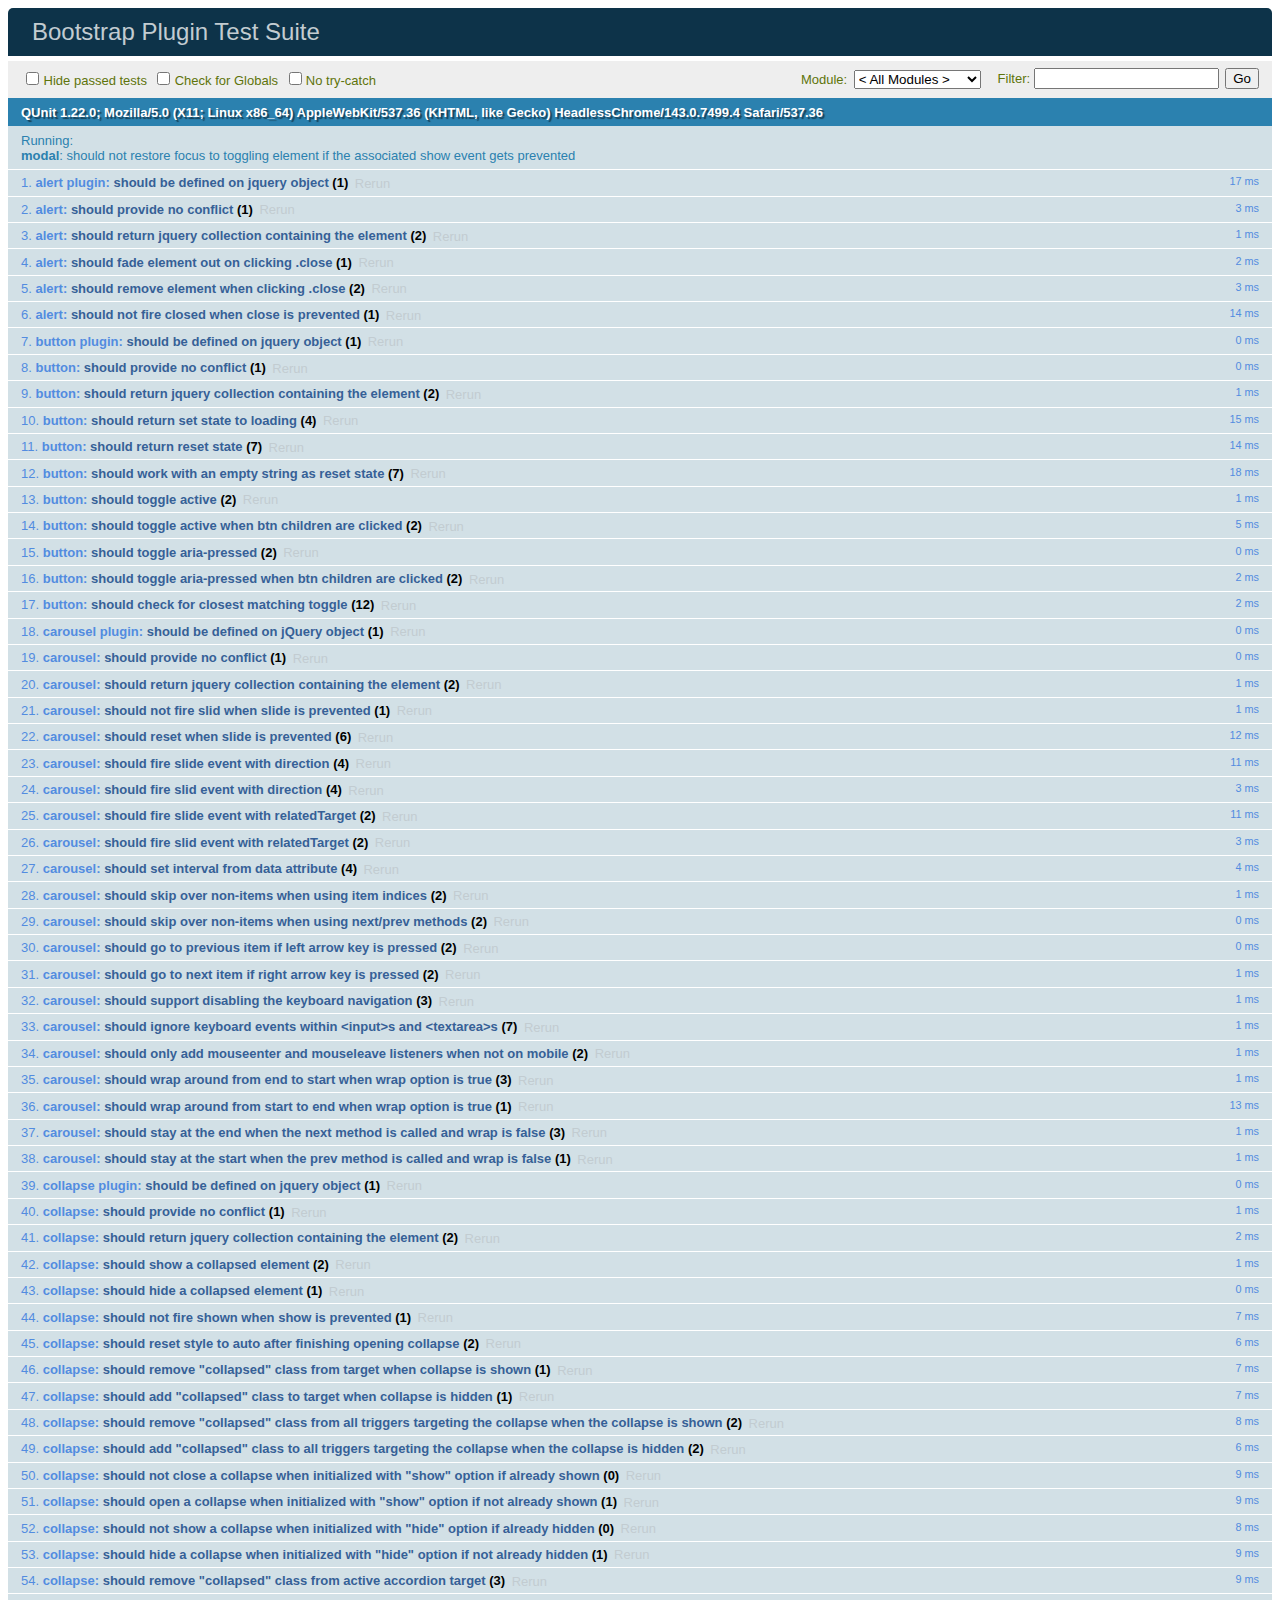
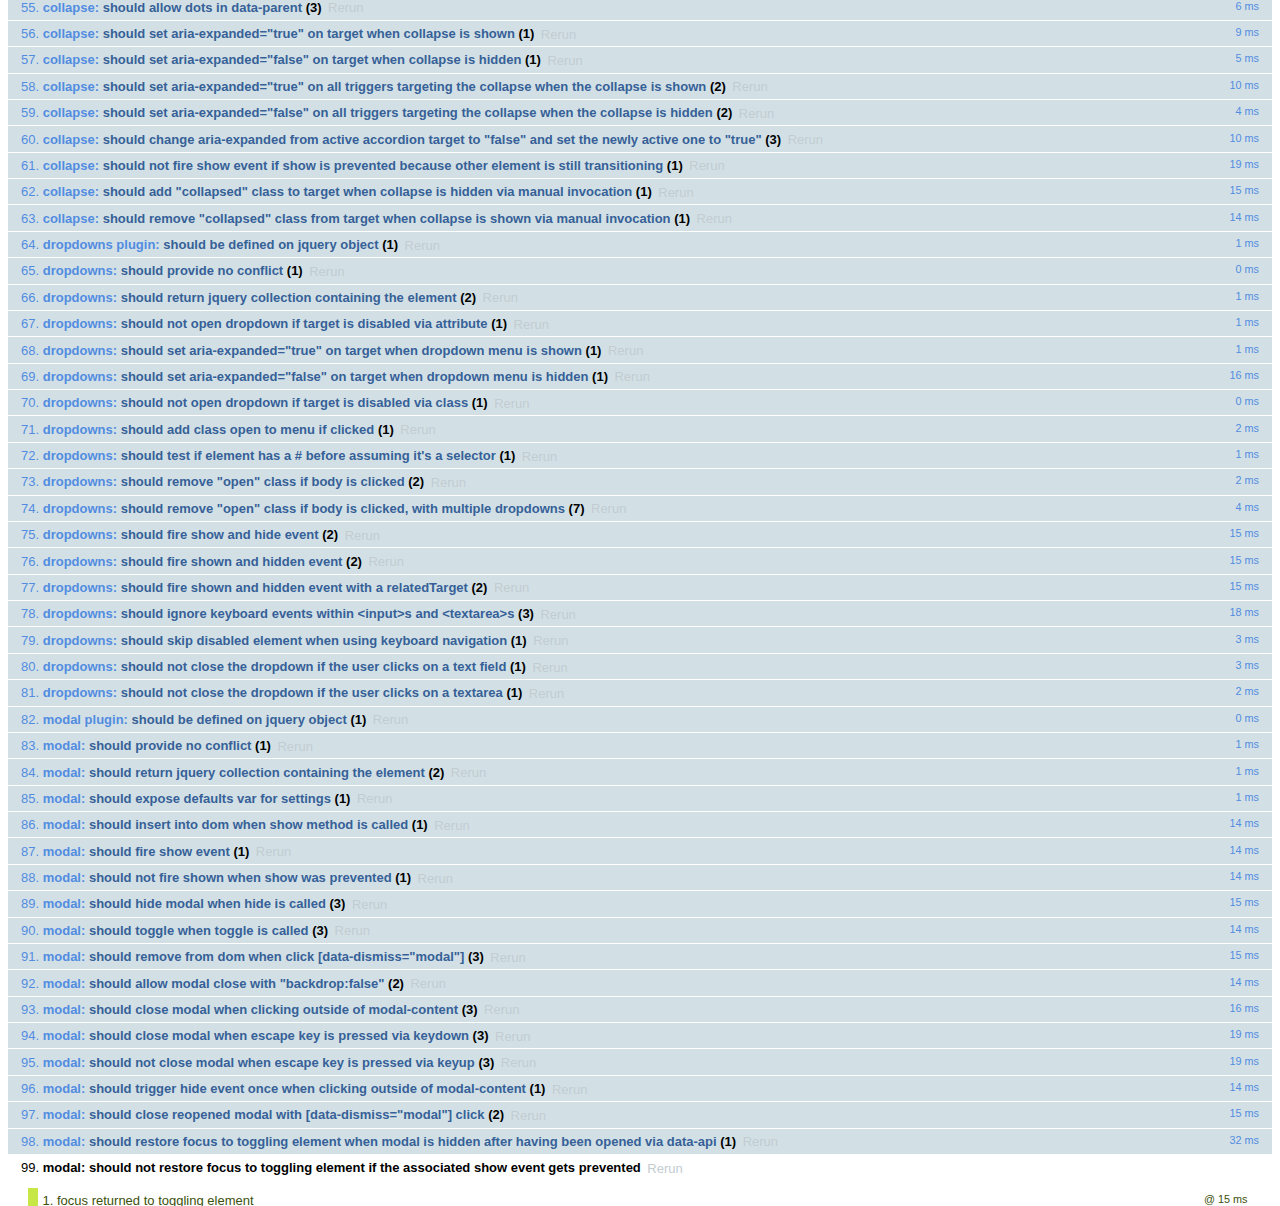
<file: css/js/tests/index.html>
<!DOCTYPE html>
<html>
  <head>
    <meta charset="utf-8">
    <title>Bootstrap Plugin Test Suite</title>
    <meta name="viewport" content="width=device-width, initial-scale=1">

    <!-- jQuery -->
    <script src="vendor/jquery.min.js"></script>
    <script>
      // Disable jQuery event aliases to ensure we don't accidentally use any of them
      (function () {
        var eventAliases = [
          'blur',
          'focus',
          'focusin',
          'focusout',
          'load',
          'resize',
          'scroll',
          'unload',
          'click',
          'dblclick',
          'mousedown',
          'mouseup',
          'mousemove',
          'mouseover',
          'mouseout',
          'mouseenter',
          'mouseleave',
          'change',
          'select',
          'submit',
          'keydown',
          'keypress',
          'keyup',
          'error',
          'contextmenu',
          'hover',
          'bind',
          'unbind',
          'delegate',
          'undelegate'
        ]
        for (var i = 0; i < eventAliases.length; i++) {
          var eventAlias = eventAliases[i]
          $.fn[eventAlias] = function () {
            throw new Error('Using the ".' + eventAlias + '()" method is not allowed, so that Bootstrap can be compatible with custom jQuery builds which exclude the "event aliases" module that defines said method. See https://github.com/twbs/bootstrap/blob/master/CONTRIBUTING.md#js')
          }
        }
      })()
    </script>

    <!-- QUnit -->
    <link rel="stylesheet" href="vendor/qunit.css" media="screen">
    <script src="vendor/qunit.js"></script>
    <script>
      // See https://github.com/axemclion/grunt-saucelabs#test-result-details-with-qunit
      var log = []
      // Require assert.expect in each test
      QUnit.config.requireExpects = true
      QUnit.done(function (testResults) {
        var tests = []
        for (var i = 0, len = log.length; i < len; i++) {
          var details = log[i]
          tests.push({
            name: details.name,
            result: details.result,
            expected: details.expected,
            actual: details.actual,
            source: details.source
          })
        }
        testResults.tests = tests

        window.global_test_results = testResults
      })

      QUnit.testStart(function (testDetails) {
        $(window).scrollTop(0)
        QUnit.log(function (details) {
          if (!details.result) {
            details.name = testDetails.name
            log.push(details)
          }
        })
      })

      // Cleanup
      QUnit.testDone(function () {
        $('#qunit-fixture').empty()
        $('#modal-test, .modal-backdrop').remove()
      })

      // Display fixture on-screen on iOS to avoid false positives
      if (/iPhone|iPad|iPod/.test(navigator.userAgent)) {
        QUnit.begin(function() {
          $('#qunit-fixture').css({ top: 0, left: 0 })
        })

        QUnit.done(function () {
          $('#qunit-fixture').css({ top: '', left: '' })
        })
      }

      // Disable deprecated global QUnit method aliases in preparation for QUnit v2
      (function () {
        var methodNames = [
          'async',
          'asyncTest',
          'deepEqual',
          'equal',
          'expect',
          'module',
          'notDeepEqual',
          'notEqual',
          'notPropEqual',
          'notStrictEqual',
          'ok',
          'propEqual',
          'push',
          'start',
          'stop',
          'strictEqual',
          'test',
          'throws'
        ];
        for (var i = 0; i < methodNames.length; i++) {
          var methodName = methodNames[i];
          window[methodName] = undefined;
        }
      })();
    </script>

    <!-- Plugin sources -->
    <script>$.support.transition = false</script>
    <script src="../../js/alert.js"></script>
    <script src="../../js/button.js"></script>
    <script src="../../js/carousel.js"></script>
    <script src="../../js/collapse.js"></script>
    <script src="../../js/dropdown.js"></script>
    <script src="../../js/modal.js"></script>
    <script src="../../js/scrollspy.js"></script>
    <script src="../../js/tab.js"></script>
    <script src="../../js/tooltip.js"></script>
    <script src="../../js/popover.js"></script>
    <script src="../../js/affix.js"></script>

    <!-- Unit tests -->
    <script src="unit/alert.js"></script>
    <script src="unit/button.js"></script>
    <script src="unit/carousel.js"></script>
    <script src="unit/collapse.js"></script>
    <script src="unit/dropdown.js"></script>
    <script src="unit/modal.js"></script>
    <script src="unit/scrollspy.js"></script>
    <script src="unit/tab.js"></script>
    <script src="unit/tooltip.js"></script>
    <script src="unit/popover.js"></script>
    <script src="unit/affix.js"></script>

  </head>
  <body>
    <div id="qunit-container">
      <div id="qunit"></div>
      <div id="qunit-fixture"></div>
    </div>
  </body>
</html>
</file>
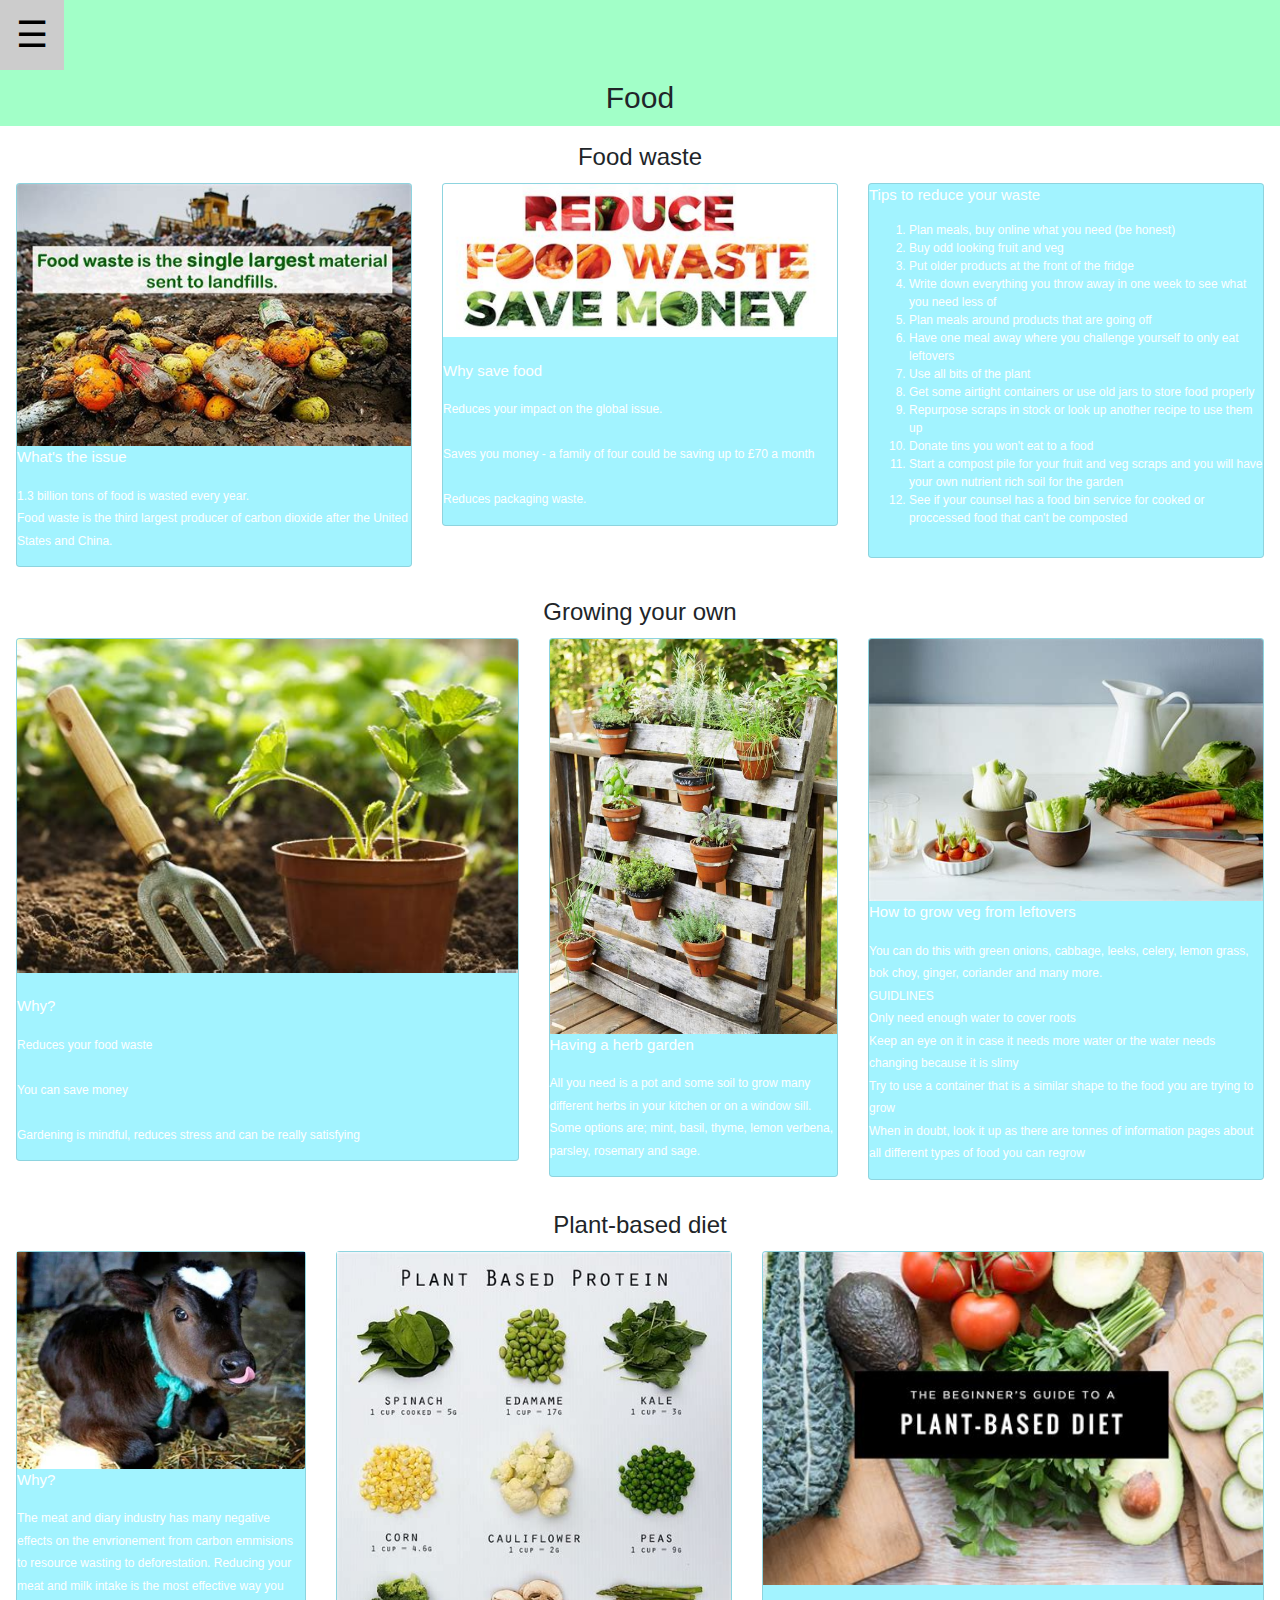
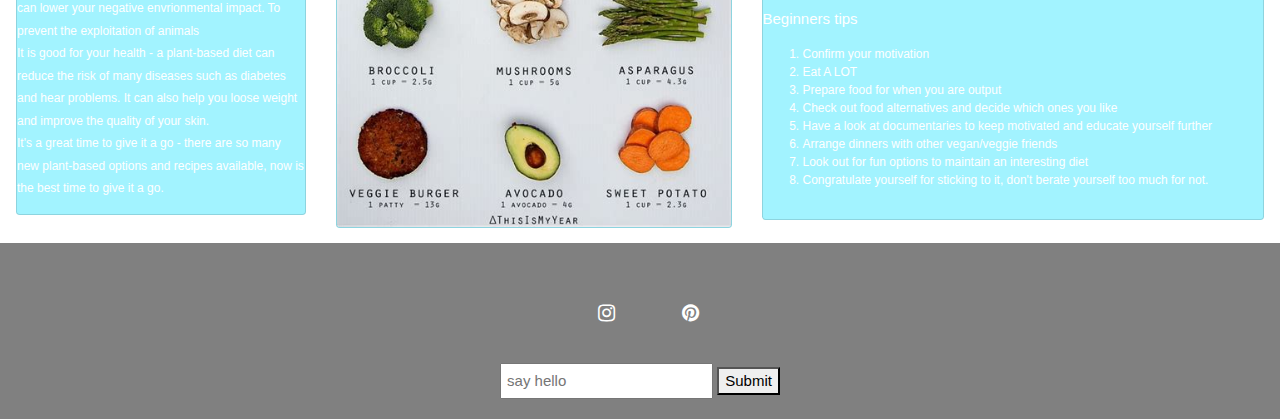
<file: food.html>
<!DOCTYPE html>
<html>
<head>
  <title>Food</title>
  <link rel='stylesheet' href='css/bootstrap.css'>
  <meta name="viewport" content="width=device-width, initial-scale=1">
  <link rel="stylesheet" href="https://www.w3schools.com/w3css/4/w3.css">
  <link rel="stylesheet" href="https://cdnjs.cloudflare.com/ajax/libs/font-awesome/4.7.0/css/font-awesome.min.css">
  <link rel='stylesheet' href='css/style_template.css' >
  <link rel="stylesheet" href='css/footer.css'>
</head>

<body>
  <!-- Sidebar -->
  <div class="w3-sidebar w3-bar-block w3-yellow w3-border-right w3-animate-left"
  style="display:none;z-index:5"
  id="mySidebar">
  <button onclick="w3_close()" class="w3-bar-item w3-large">close &times;</button>
  <h3 class="w3-bar-item">menu</h3>
  <a href="index.html" class="w3-bar-item w3-button">home</a>
  <a href="food.html" class="w3-bar-item w3-button">food</a>
  <a href="waste.html" class="w3-bar-item w3-button">waste</a>
  <a href="action.html" class="w3-bar-item w3-button">activism</a>
  <div class="w3-dropdown-hover">
    <button class="w3-button">personal
      <i class="fa fa-caret-down"></i>
    </button>
    <div class="w3-dropdown-content w3-bar-block w3-padding">
      <a href="diy.html" class="w3-bar-item w3-button">diy</a>
      <a href="periods.html" class="w3-bar-item w3-button">periods</a>
    </div>
  </div>
</div>
</div>

<!-- Page Content -->

<div class = "w3-overlay w3-animate-opacity" onclick="w3_close()" style="cursor:pointer" id="myOverlay">
</div>

<div class="header">
  <button class="w3-button w3-xxlarge" onclick="w3_open()">&#9776; </button>
  <div class="w3-container  w3-xlarge">
    <h2>Food</h2>
  </div>
</div>

</div>
<div class=" factsheet w3-container">
  <div id="food waste">
    <h2><small>Food waste</small></h2>
    <div class='row'>
      <div class='col-sm-4'>
        <div class="card text-white bg-info mb-3">
          <img class="card-img-top" src="images/food waste issue.jpg" alt="food waste issue">
          <blockquote>
            <p>What's the issue</p>
            <small>
              1.3 billion tons of food is wasted every year. <br>
              Food waste is the third largest producer of carbon dioxide after the United States and China. <br>
            </small>
          </blockquote>
        </div>
      </div>
      <div class='col-sm-4'>
        <div class="card text-white bg-info mb-3">
          <img class="card-img-top" src="images/reducing waste saving money.jpg" alt="why save food">
          <blockquote>
            <br>
            <p>Why save food</p>
            <small>
              Reduces your impact on the global issue. <br>
              <br>
              Saves you money - a family of four could be saving up to £70 a month <br>
              <br>
              Reduces packaging waste.
              <br>
            </small>
          </blockquote>
        </div>
      </div>

      <div class='col-sm-4'>
        <div class="card text-white bg-info mb-3">
          <blockquote>
            <p>Tips to reduce your waste</p>
            <small><ol>
              <li> Plan meals, buy online what you need (be honest)
                <li> Buy odd looking fruit and veg
                  <li> Put older products at the front of the fridge
                    <li> Write down everything you throw away in one week to see what you need less of
                      <li> Plan meals around products that are going off
                        <li> Have one meal away where you challenge yourself to only eat leftovers
                          <li> Use all bits of the plant
                            <li> Get some airtight containers or use old jars to store food properly
                              <li> Repurpose scraps in stock or look up another recipe to use them up
                                <li> Donate tins you won't eat to a food
                                  <li> Start a compost pile for your fruit and veg scraps and you will have your own nutrient rich soil for the garden
                                    <li> See if your counsel has a food bin service for cooked or proccessed food that can't be composted
                                    </ol></small>
                                  </blockquote>
                                </div>
                              </div>
                            </div>
                          </div>



                          <div id='growing your own'>
                            <h2><small>Growing your own</small></h2>
                            <div class='row'>
                              <div class='col-sm-5'>
                                <div class="card text-white bg-info mb-3">
                                  <img class="card-img-top" src="images/gardening.jpg" alt="gardening">
                                  <blockquote>
                                    <br>
                                    <p>Why?</p>
                                    <small>
                                      Reduces your food waste<br>
                                      <br>
                                      You can save money <br>
                                      <br>
                                      Gardening is mindful, reduces stress and can be really satisfying<br>
                                    </small>
                                  </blockquote>
                                </div>
                              </div>
                              <div class='col-sm-3'>
                                <div class="card text-white bg-info mb-3">
                                  <img class="card-img-top" src="images/herb garden.jpg" alt="herb garden">
                                  <blockquote>
                                    <p>Having a herb garden</p>
                                    <small>All you need is a pot and some soil to grow many different herbs in your kitchen or on a window sill. Some options are; mint, basil, thyme, lemon verbena, parsley, rosemary and sage. </small>
                                  </div>
                                </div>
                                <div class='col-sm-4'>
                                  <div class="card text-white bg-info mb-3">
                                    <img class="card-img-top" src="images/regrow veg.jpg" alt="growing your own">
                                    <blockquote>
                                      <p>How to grow veg from leftovers</p>
                                      <small>
                                        You can do this with green onions, cabbage, leeks, celery, lemon grass, bok choy, ginger, coriander and many more. <br>
                                        GUIDLINES <br>
                                        Only need enough water to cover roots <br>
                                        Keep an eye on it in case it needs more water or the water needs changing because it is slimy <br>
                                        Try to use a container that is a similar shape to the food you are trying to grow <br>
                                        When in doubt, look it up as there are tonnes of information pages about all different types of food you can regrow <br>

                                      </small>
                                    </blockquote>
                                  </div>
                                </div>
                              </div>
                            </div>

                            <div id='plant-based diet'>
                              <h2><small>Plant-based diet</small></h2>
                              <div class='row'>
                                <div class='col-sm-3'>
                                  <div class="card text-white bg-info mb-3">
                                    <img class="card-img-bottom" src="images/calf.jpg" alt="whats the issue?">
                                    <blockquote>
                                      <p>Why?</p>
                                      <small>
                                        The meat and diary industry has many negative effects on the envrionement from carbon emmisions to resource wasting to deforestation. Reducing your meat and milk intake is the most effective way you can lower your negative envrionmental impact.
                                        To prevent the exploitation of animals <br>
                                        It is good for your health - a plant-based diet can reduce the risk of many diseases such as diabetes and hear problems. It can also help you loose weight and improve the quality of your skin. <br>
                                        It's a great time to give it a go - there are so many new plant-based options and recipes available, now is the best time to give it a go. <br>
                                      </small>
                                    </blockquote>
                                  </div>
                                </div>
                                <div class='col-sm-4'>
                                  <div class="card text-white bg-info mb-3">
                                    <img class="card-img-bottom" src="images/meat alternatives.jpg" alt="alternatives to meat">
                                  </div>
                                </div>
                                <div class='col-sm-5'>
                                  <div class="card text-white bg-info mb-3">
                                    <img class="card-img-top" src="images/beginners guide to plant based diet.jpg" alt="beginners tips">
                                    <blockquote>
                                      <br>
                                      <p>Beginners tips</p>
                                      <small> <ol>
                                        <li> Confirm your motivation
                                          <li> Eat A LOT
                                            <li> Prepare food for when you are output
                                              <li> Check out food alternatives and decide which ones you like
                                                <li> Have a look at documentaries to keep motivated and educate yourself further
                                                  <li> Arrange dinners with other vegan/veggie friends
                                                    <li> Look out for fun options to maintain an interesting diet
                                                      <li> Congratulate yourself for sticking to it, don't berate yourself too much for not.
                                                      </ol>
                                                    </small>
                                                  </blockquote>
                                                </div>
                                              </div>
                                            </div>
                                          </div>
                                        </div>
                                      </div>

                                      <!--footer-->

                                      <div class="footer">
                                        <a href="https://www.instagram.com/#sustainability" class="fa fa-instagram"></a>
                                        <a href="https://www.pinterest.co.uk/abifrankfort/code-first-project/sustainability-tips-and-tricks/" class="fa fa-pinterest"></a>
                                        <form action="/join-email">
                                          <input type="text" placeholder="say hello" required>
                                          <button type="submit" required>Submit</button>
                                        </form>
                                      </div>


                                      <!--javascript-->

                                      <script>
                                      function w3_open() {
                                        document.getElementById("mySidebar").style.display = "block";
                                        document.getElementById("myOverlay").style.display = "block";
                                      }
                                      function w3_close() {
                                        document.getElementById("mySidebar").style.display = "none";
                                        document.getElementById("myOverlay").style.display = "none";
                                      }
                                      </script>


                                    </body>
                                    </html>
</file>
<file: css/style_template.css>
h2 {
  text-align: center;
}
.header {
  background-color: #A2FFC8;
}
.footer {
   position: ;
   left: 0;
   bottom: 0;
   width: 100%;
   background-color: #grey;
   color: white;
   text-align: center;
   padding-bottom: 20px;
   padding-top: 20px;
}
</file>
<file: css/footer.css>
.footer {
       left: 0;
       bottom: 0;
       width: 100%;
       background-color: grey;
       color: white;
       text-align: center;
       padding-bottom: 20px;
       padding-top: 20px;
  }

  .fa {
    padding: 30px;
    font-size: 20px;
    width: 50px;
    text-align: center;
    text-decoration: none;
    margin: 10px 10px;
    border-radius: 50%;
  }

  .fa:hover {
      opacity: 0.7;
  }

  .fa-instagram {
    background:;
    color: white;
  }

  .fa-pinterest {
    background: ;
    color: white;
  }

input {
  border: 10;
  padding: 5px;
}

button {
  background: ;
}
</file>
<file: css/js/tests/vendor/qunit.css>
/*!
 * QUnit 1.22.0
 * https://qunitjs.com/
 *
 * Copyright jQuery Foundation and other contributors
 * Released under the MIT license
 * https://jquery.org/license
 *
 * Date: 2016-02-23T15:57Z
 */

/** Font Family and Sizes */

#qunit-tests, #qunit-header, #qunit-banner, #qunit-testrunner-toolbar, #qunit-filteredTest, #qunit-userAgent, #qunit-testresult {
	font-family: "Helvetica Neue Light", "HelveticaNeue-Light", "Helvetica Neue", Calibri, Helvetica, Arial, sans-serif;
}

#qunit-testrunner-toolbar, #qunit-filteredTest, #qunit-userAgent, #qunit-testresult, #qunit-tests li { font-size: small; }
#qunit-tests { font-size: smaller; }


/** Resets */

#qunit-tests, #qunit-header, #qunit-banner, #qunit-filteredTest, #qunit-userAgent, #qunit-testresult, #qunit-modulefilter {
	margin: 0;
	padding: 0;
}


/** Header */

#qunit-header {
	padding: 0.5em 0 0.5em 1em;

	color: #8699A4;
	background-color: #0D3349;

	font-size: 1.5em;
	line-height: 1em;
	font-weight: 400;

	border-radius: 5px 5px 0 0;
}

#qunit-header a {
	text-decoration: none;
	color: #C2CCD1;
}

#qunit-header a:hover,
#qunit-header a:focus {
	color: #FFF;
}

#qunit-testrunner-toolbar label {
	display: inline-block;
	padding: 0 0.5em 0 0.1em;
}

#qunit-banner {
	height: 5px;
}

#qunit-testrunner-toolbar {
	padding: 0.5em 1em 0.5em 1em;
	color: #5E740B;
	background-color: #EEE;
	overflow: hidden;
}

#qunit-filteredTest {
	padding: 0.5em 1em 0.5em 1em;
	background-color: #F4FF77;
	color: #366097;
}

#qunit-userAgent {
	padding: 0.5em 1em 0.5em 1em;
	background-color: #2B81AF;
	color: #FFF;
	text-shadow: rgba(0, 0, 0, 0.5) 2px 2px 1px;
}

#qunit-modulefilter-container {
	float: right;
	padding: 0.2em;
}

.qunit-url-config {
	display: inline-block;
	padding: 0.1em;
}

.qunit-filter {
	display: block;
	float: right;
	margin-left: 1em;
}

/** Tests: Pass/Fail */

#qunit-tests {
	list-style-position: inside;
}

#qunit-tests li {
	padding: 0.4em 1em 0.4em 1em;
	border-bottom: 1px solid #FFF;
	list-style-position: inside;
}

#qunit-tests > li {
	display: none;
}

#qunit-tests li.running,
#qunit-tests li.pass,
#qunit-tests li.fail,
#qunit-tests li.skipped {
	display: list-item;
}

#qunit-tests.hidepass {
	position: relative;
}

#qunit-tests.hidepass li.running,
#qunit-tests.hidepass li.pass {
	visibility: hidden;
	position: absolute;
	width:   0;
	height:  0;
	padding: 0;
	border:  0;
	margin:  0;
}

#qunit-tests li strong {
	cursor: pointer;
}

#qunit-tests li.skipped strong {
	cursor: default;
}

#qunit-tests li a {
	padding: 0.5em;
	color: #C2CCD1;
	text-decoration: none;
}

#qunit-tests li p a {
	padding: 0.25em;
	color: #6B6464;
}
#qunit-tests li a:hover,
#qunit-tests li a:focus {
	color: #000;
}

#qunit-tests li .runtime {
	float: right;
	font-size: smaller;
}

.qunit-assert-list {
	margin-top: 0.5em;
	padding: 0.5em;

	background-color: #FFF;

	border-radius: 5px;
}

.qunit-source {
	margin: 0.6em 0 0.3em;
}

.qunit-collapsed {
	display: none;
}

#qunit-tests table {
	border-collapse: collapse;
	margin-top: 0.2em;
}

#qunit-tests th {
	text-align: right;
	vertical-align: top;
	padding: 0 0.5em 0 0;
}

#qunit-tests td {
	vertical-align: top;
}

#qunit-tests pre {
	margin: 0;
	white-space: pre-wrap;
	word-wrap: break-word;
}

#qunit-tests del {
	background-color: #E0F2BE;
	color: #374E0C;
	text-decoration: none;
}

#qunit-tests ins {
	background-color: #FFCACA;
	color: #500;
	text-decoration: none;
}

/*** Test Counts */

#qunit-tests b.counts                       { color: #000; }
#qunit-tests b.passed                       { color: #5E740B; }
#qunit-tests b.failed                       { color: #710909; }

#qunit-tests li li {
	padding: 5px;
	background-color: #FFF;
	border-bottom: none;
	list-style-position: inside;
}

/*** Passing Styles */

#qunit-tests li li.pass {
	color: #3C510C;
	background-color: #FFF;
	border-left: 10px solid #C6E746;
}

#qunit-tests .pass                          { color: #528CE0; background-color: #D2E0E6; }
#qunit-tests .pass .test-name               { color: #366097; }

#qunit-tests .pass .test-actual,
#qunit-tests .pass .test-expected           { color: #999; }

#qunit-banner.qunit-pass                    { background-color: #C6E746; }

/*** Failing Styles */

#qunit-tests li li.fail {
	color: #710909;
	background-color: #FFF;
	border-left: 10px solid #EE5757;
	white-space: pre;
}

#qunit-tests > li:last-child {
	border-radius: 0 0 5px 5px;
}

#qunit-tests .fail                          { color: #000; background-color: #EE5757; }
#qunit-tests .fail .test-name,
#qunit-tests .fail .module-name             { color: #000; }

#qunit-tests .fail .test-actual             { color: #EE5757; }
#qunit-tests .fail .test-expected           { color: #008000; }

#qunit-banner.qunit-fail                    { background-color: #EE5757; }

/*** Skipped tests */

#qunit-tests .skipped {
	background-color: #EBECE9;
}

#qunit-tests .qunit-skipped-label {
	background-color: #F4FF77;
	display: inline-block;
	font-style: normal;
	color: #366097;
	line-height: 1.8em;
	padding: 0 0.5em;
	margin: -0.4em 0.4em -0.4em 0;
}

/** Result */

#qunit-testresult {
	padding: 0.5em 1em 0.5em 1em;

	color: #2B81AF;
	background-color: #D2E0E6;

	border-bottom: 1px solid #FFF;
}
#qunit-testresult .module-name {
	font-weight: 700;
}

/** Fixture */

#qunit-fixture {
	position: absolute;
	top: -10000px;
	left: -10000px;
	width: 1000px;
	height: 1000px;
}
</file>
